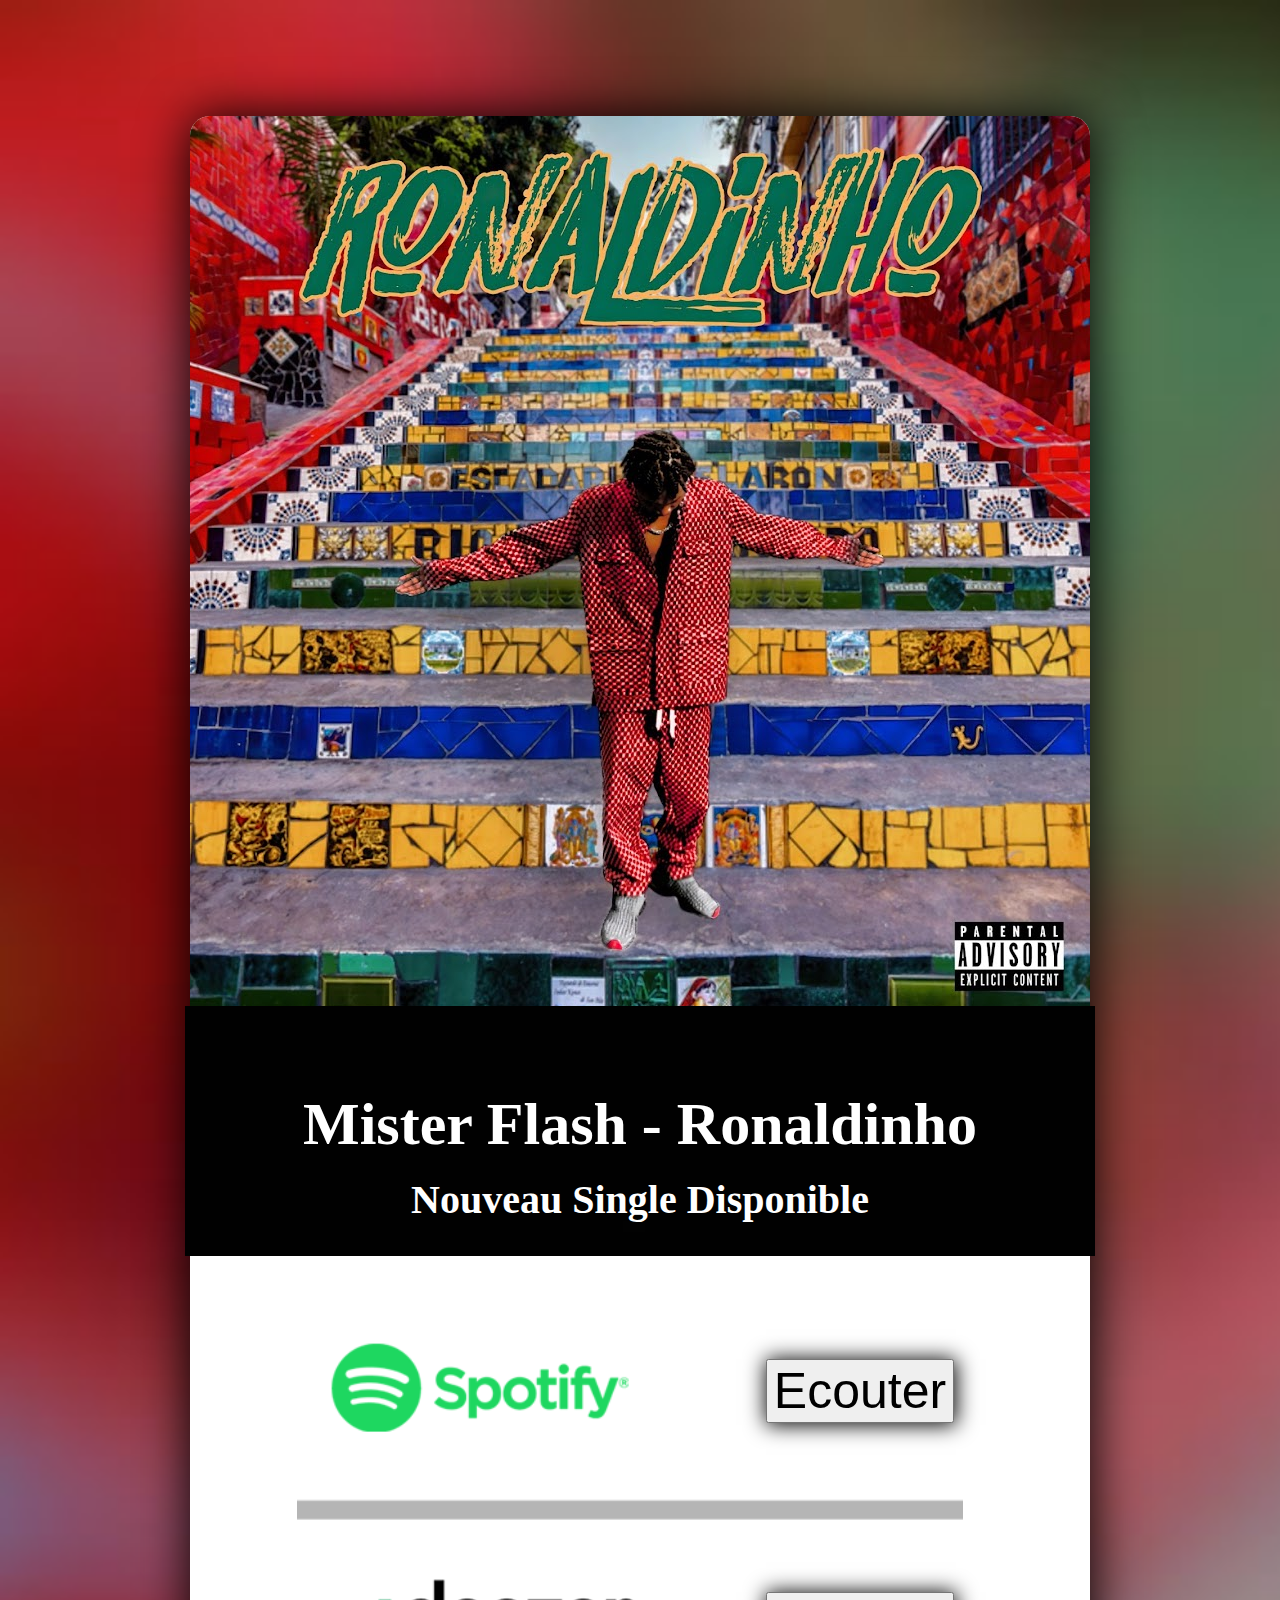
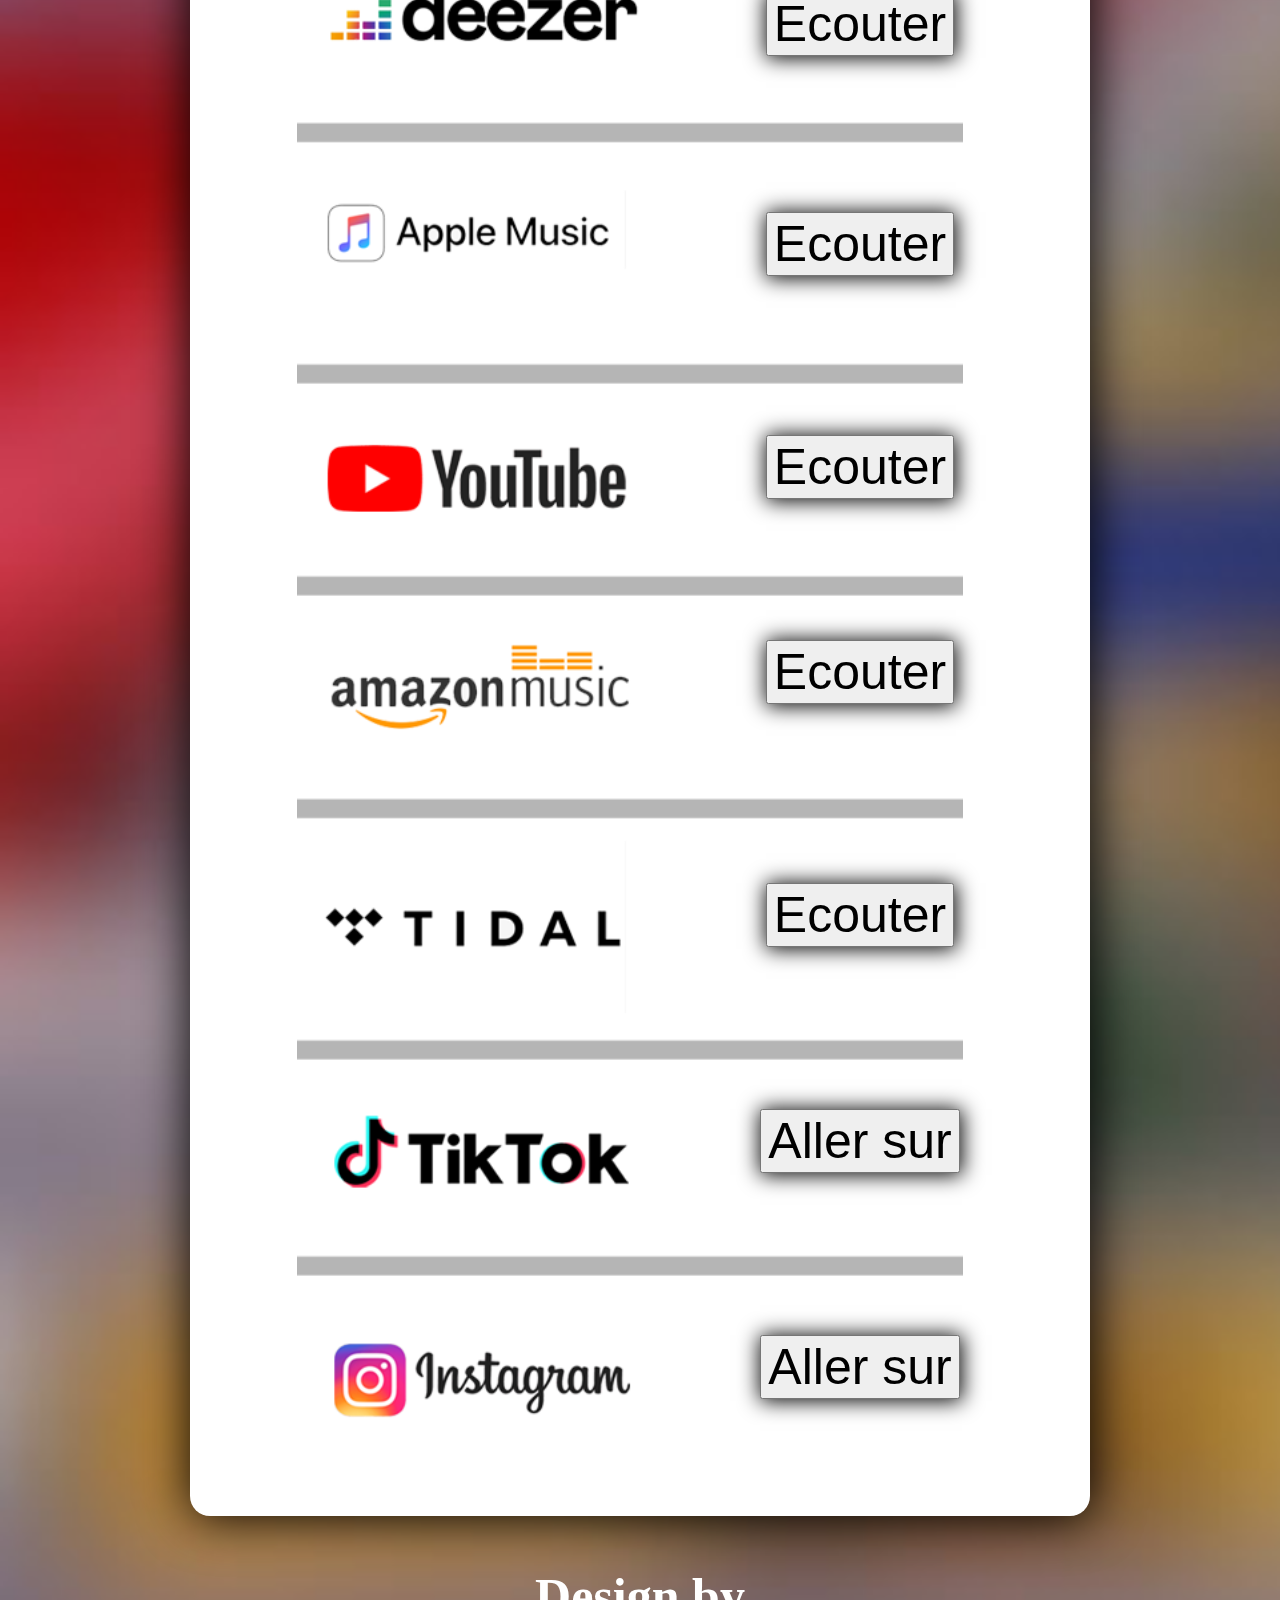
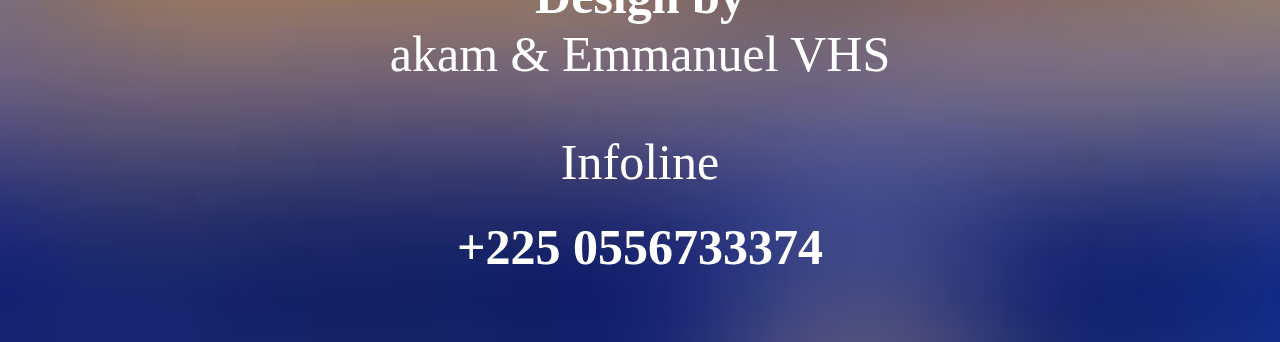
<file: index.html>
<!DOCTYPE html>
<html>
    <head>
        <link rel="stylesheet" href="index.css">
    </head>
    <body>
        <div class="fix">
        <div class="imflash ">
            <p class="imgflash">
            <img class="imgflash1" src="/image/channels4_profile.jpg" alt="" >
           
        </p>
        </div>
        <div class="center">
            <img class="imtitre" src="/image/téléchargement.jpg" alt="">
        <h3 class="titre1">  Mister Flash - Ronaldinho <br> <span class="single">Nouveau Single Disponible</span> </h3>
        <p>
        <img class="all" src="/image/plat.png" alt=""> 
        <div class="bouton1">
            <p class="buton">
                <button class="bouton" onclick="window.location.href = 'https://open.spotify.com/track/4gMDU5zJMFQ2BuScggig0S?si=7xK9cwdsRHaUL4XkOhHzUg&utm_source=copy-link';">
                Ecouter
                </button>
        </p>
        <p>
            <button class="bouton2" onclick="window.location.href = 'https://deezer.page.link/gZAVhy2WNHtSngei8';">
                Ecouter
                </button>
        </p>
        <p>
            
            <button class="bouton3" onclick="window.location.href = 'https://music.apple.com/ci/album/ronaldinho/1586449858?i=1586449863&app=music&itscg=50400&itsct=sharing_ig';">
                Ecouter
                </button>
        </p>
        <p>
            
            <button class="bouton4" onclick="window.location.href = 'https://www.youtube.com/watch?v=xt4IA76HZ1I';">
                Ecouter
                </button>
        </p>
        <p class="bouton55">
            
            <button class="bouton5" onclick="window.location.href = 'https://music.amazon.fr/albums/B09GMQCFM7?marketplaceId=A13V1IB3VIYZZH&musicTerritory=FR&ref=dm_sh_Ny6fdBRFTAyaYWd0S3sZu14OG';">
                Ecouter
                </button>
        </p>
        <p>
           
            <button class="bouton6" onclick="window.location.href = ' https://listen.tidal.com/';">
                Ecouter
                </button>
        </p>
        <p>
           
            <button class="bouton7" onclick="window.location.href = ' https://vm.tiktok.com/ZM8vBRPqE/';">
                Aller sur
                </button>
        </p>
       
        <p class="bouton88">
           
            <button class="bouton8" onclick="window.location.href = ' https://www.instagram.com/misterflash_/';">
                Aller sur
                </button>
        </p>
        </div>
        
        </div>
    </div>
        <header></header>
        <footer>
            <div class="bas">
           <p> <h4 class="design">Design by</h4>   akam & Emmanuel VHS </p>
           <p class="info">Infoline</p>
           <h4>+225 0556733374</h4>
        </div>
        </footer>
    </body>
</html>
</file>
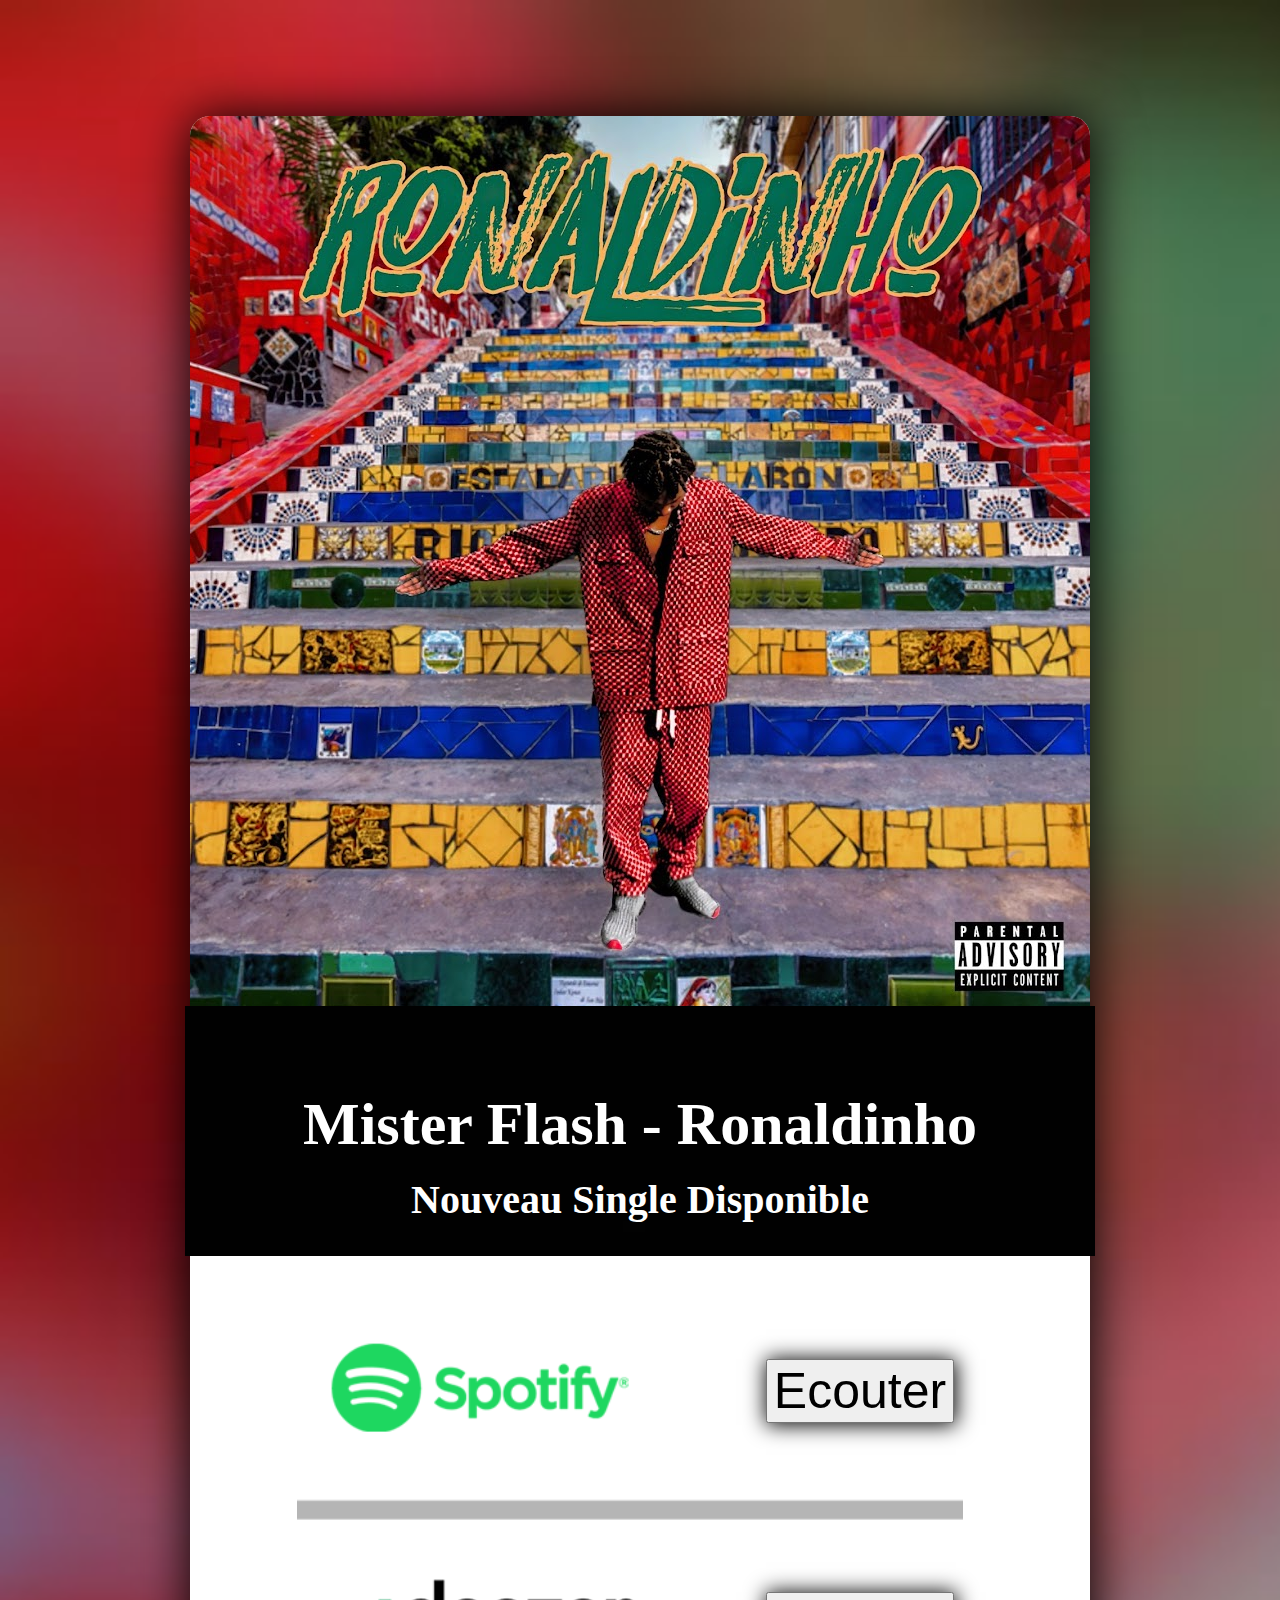
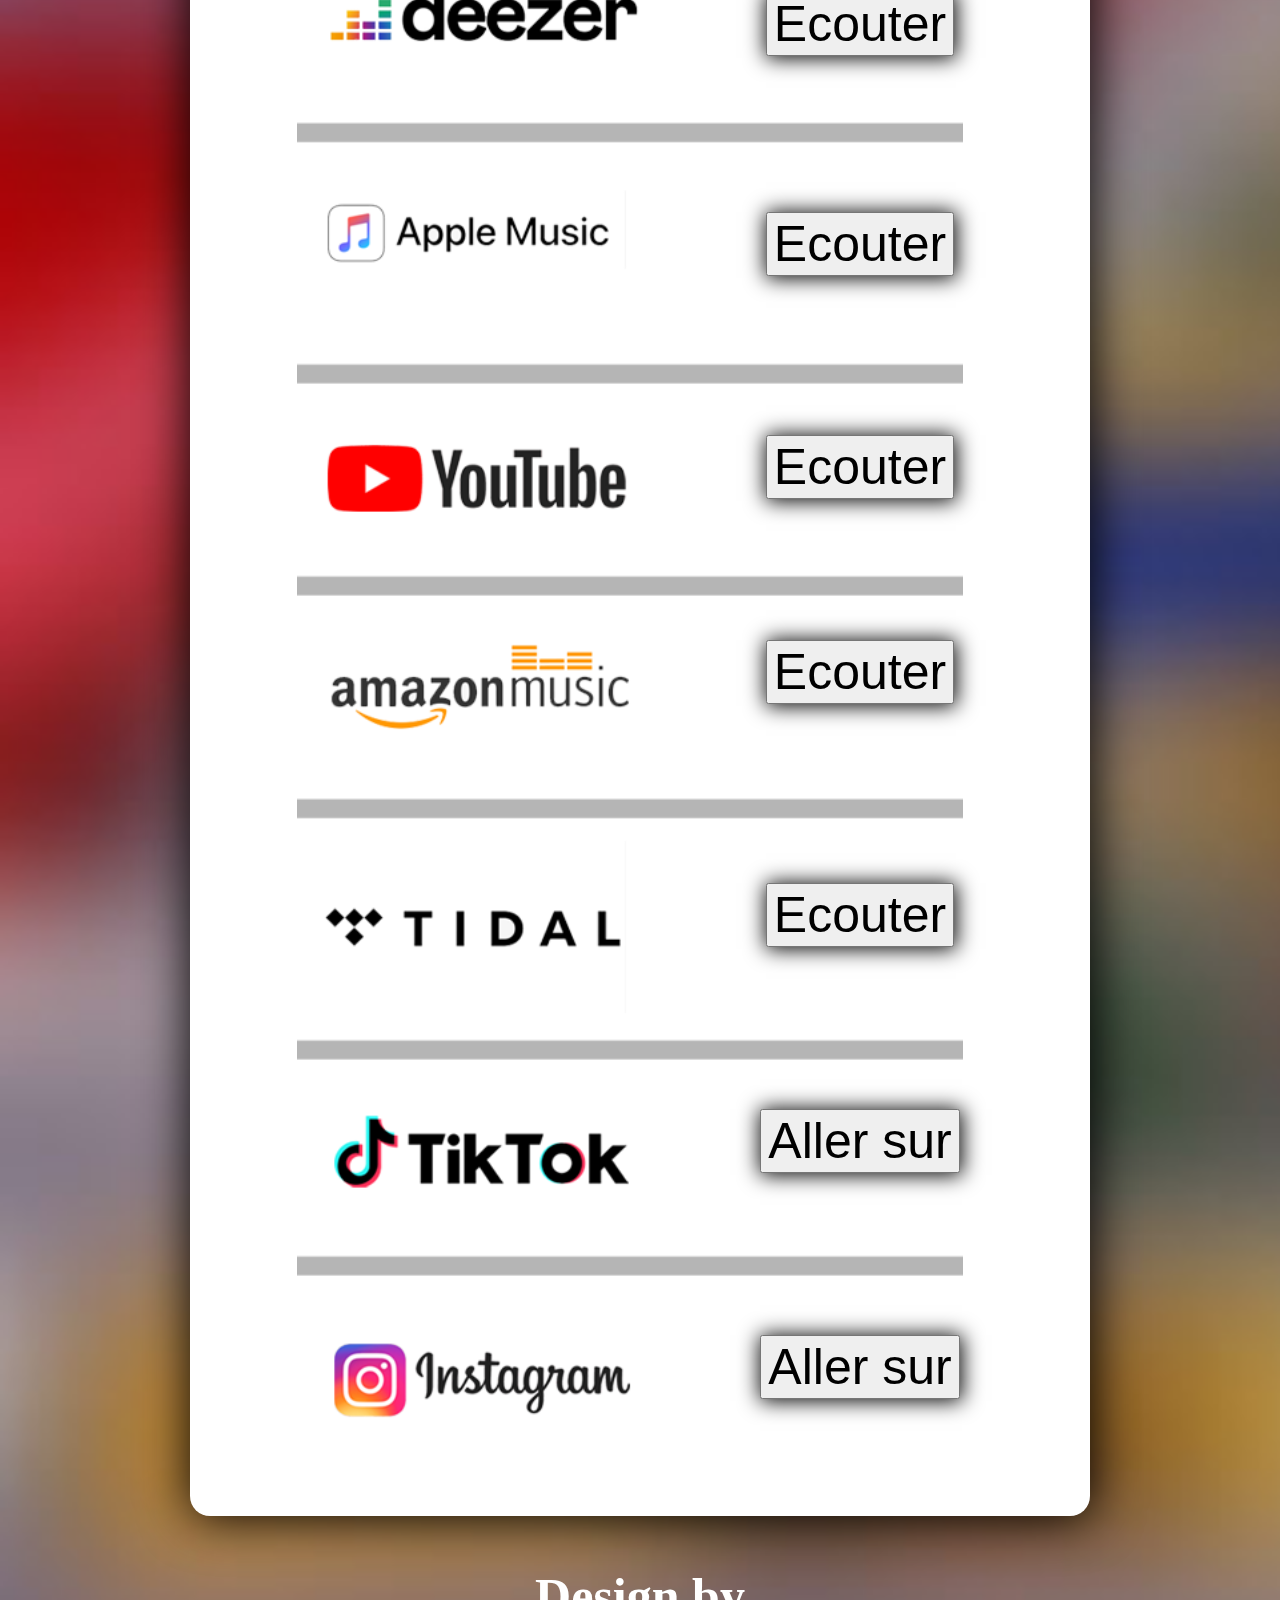
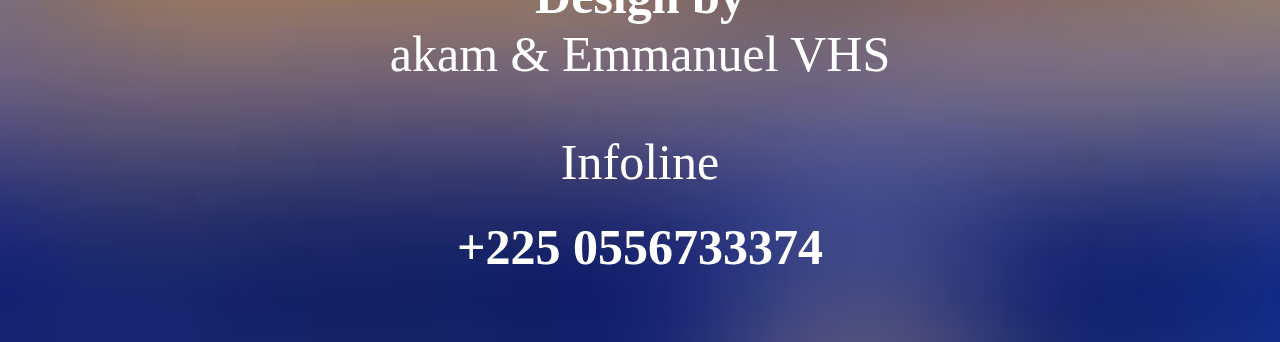
<file: mister-flash.html>
<!DOCTYPE html>
<html>
    <head>
        <link rel="stylesheet" href="av.css">
    </head>
    <body>
        <div class="fix">
        <div class="imflash ">
            <p class="imgflash">
            <img class="imgflash1" src="/image/channels4_profile.jpg" alt="" >
           
        </p>
        </div>
        <div class="center">
            <img class="imtitre" src="/image/téléchargement.jpg" alt="">
        <h3 class="titre1">  Mister Flash - Ronaldinho <br> <span class="single">Nouveau Single Disponible</span> </h3>
        <p>
        <img class="all" src="/image/plat.png" alt=""> 
        <div class="bouton1">
            <p class="buton">
                <button class="bouton" onclick="window.location.href = 'https://open.spotify.com/track/4gMDU5zJMFQ2BuScggig0S?si=7xK9cwdsRHaUL4XkOhHzUg&utm_source=copy-link';">
                Ecouter
                </button>
        </p>
        <p>
            <button class="bouton2" onclick="window.location.href = 'https://deezer.page.link/gZAVhy2WNHtSngei8';">
                Ecouter
                </button>
        </p>
        <p>
            
            <button class="bouton3" onclick="window.location.href = 'https://music.apple.com/ci/album/ronaldinho/1586449858?i=1586449863&app=music&itscg=50400&itsct=sharing_ig';">
                Ecouter
                </button>
        </p>
        <p>
            
            <button class="bouton4" onclick="window.location.href = 'https://www.youtube.com/watch?v=xt4IA76HZ1I';">
                Ecouter
                </button>
        </p>
        <p class="bouton55">
            
            <button class="bouton5" onclick="window.location.href = 'https://music.amazon.fr/albums/B09GMQCFM7?marketplaceId=A13V1IB3VIYZZH&musicTerritory=FR&ref=dm_sh_Ny6fdBRFTAyaYWd0S3sZu14OG';">
                Ecouter
                </button>
        </p>
        <p>
           
            <button class="bouton6" onclick="window.location.href = ' https://listen.tidal.com/';">
                Ecouter
                </button>
        </p>
        <p>
           
            <button class="bouton7" onclick="window.location.href = ' https://vm.tiktok.com/ZM8vBRPqE/';">
                Aller sur
                </button>
        </p>
       
        <p class="bouton88">
           
            <button class="bouton8" onclick="window.location.href = ' https://www.instagram.com/misterflash_/';">
                Aller sur
                </button>
        </p>
        </div>
        
        </div>
    </div>
        <header></header>
        <footer>
            <div class="bas">
           <p> <h4 class="design">Design by</h4>   akam & Emmanuel VHS </p>
           <p class="info">Infoline</p>
           <h4>+225 0556733374</h4>
        </div>
        </footer>
    </body>
</html>
</file>
<file: index.css>
body{
    background-image: url(/image/back.jpg);
    background-repeat: no-repeat;
    background-size: cover;
}
.imgflash{
    text-align: center;
}
.imgflash1{
    border-bottom-left-radius: 20px;
    border-bottom-right-radius: 20px;
    margin-bottom: -2110px;
    padding-bottom: 2100px;
    border-top-left-radius: 20px;
    border-top-right-radius: 20px;
    box-shadow: 1px 1px 50px 1px black;
    margin-top: 100px;
    background-color: rgb(255, 255, 255);
    
}
.titre1{
   
    margin-left: 0px;
    color: white;
    font-size: 60px;
    margin-top: -170px;
}
.single{
    margin-left: 0px;
    font-size: 40px;
}
.imtitre{
    margin-top: -20px;
    margin-left: 0px;
    height: 250px;
    width: 910px;
    padding-right: -50px;
}
.titre{
    
    text-align: center;
}
.center{
    text-align: center;
}
.youtube{
    height: 250px;
    width: 410px;
}
.all{
    margin-top: -75px;
    block-size: 2000px;
    margin-left: -20px;
}
.bouton1{
   border-radius: 10px;
    block-size: 800px;
    font-size: 100px;
    margin-top: -2000px;
}
.bouton:hover{
    background-color: yellowgreen;
}
.bouton2:hover{
    background-color: yellowgreen;
}
.bouton3:hover{
    background-color: yellowgreen;
}
.bouton4:hover{
    background-color: yellowgreen;
}
.bouton5:hover{
    background-color: yellowgreen;
}
.bouton6:hover{
    background-color: yellowgreen;
}
.bouton7:hover{
    background-color: yellowgreen;
}
.bouton8:hover{
    background-color: yellowgreen;
}
.bouton99:hover{
    background-color: yellowgreen;
}
.bouton{
    font-family: -apple-system, BlinkMacSystemFont, 'Segoe UI', Roboto, Oxygen, Ubuntu, Cantarell, 'Open Sans', 'Helvetica Neue', sans-serif;
    box-shadow: 1px 1px 20px 1px black;
    margin-top: 0px;
    margin-left: 440px;
    font-size: 50px;
}
.bouton2{
    font-family: -apple-system, BlinkMacSystemFont, 'Segoe UI', Roboto, Oxygen, Ubuntu, Cantarell, 'Open Sans', 'Helvetica Neue', sans-serif;
    box-shadow: 1px 1px 20px 1px black;
    margin-top: 60px;
    margin-left: 440px;
    font-size: 50px;
}
.bouton3{
    font-family: -apple-system, BlinkMacSystemFont, 'Segoe UI', Roboto, Oxygen, Ubuntu, Cantarell, 'Open Sans', 'Helvetica Neue', sans-serif;
    box-shadow: 1px 1px 20px 1px black;
    margin-top: 47px;
    margin-left: 440px;
    font-size: 50px;
}
.bouton4{
    font-family: -apple-system, BlinkMacSystemFont, 'Segoe UI', Roboto, Oxygen, Ubuntu, Cantarell, 'Open Sans', 'Helvetica Neue', sans-serif;
    box-shadow: 1px 1px 20px 1px black;
    margin-top: 50px;
    margin-left: 440px;
    font-size: 50px;
    margin-bottom: 9px;
}
.bouton55{
    margin-top: -10px;
}
.bouton5{
    font-family: -apple-system, BlinkMacSystemFont, 'Segoe UI', Roboto, Oxygen, Ubuntu, Cantarell, 'Open Sans', 'Helvetica Neue', sans-serif;
    box-shadow: 1px 1px 20px 1px black;
    margin-top: 0px;
    margin-left: 440px;
    font-size: 50px;
    margin-bottom: 37px;
}
.bouton6{
    font-family: -apple-system, BlinkMacSystemFont, 'Segoe UI', Roboto, Oxygen, Ubuntu, Cantarell, 'Open Sans', 'Helvetica Neue', sans-serif;
    box-shadow: 1px 1px 20px 1px black;
    margin-top: -10px;
    margin-left: 440px;
    font-size: 50px;
    margin-bottom: 20px;
}
.bouton7{
    font-family: -apple-system, BlinkMacSystemFont, 'Segoe UI', Roboto, Oxygen, Ubuntu, Cantarell, 'Open Sans', 'Helvetica Neue', sans-serif;
    box-shadow: 1px 1px 20px 1px black;
    margin-top: 32px;
    margin-left: 440px;
    font-size: 50px;
    margin-bottom: 20px;
}
.bouton8{
    font-family: -apple-system, BlinkMacSystemFont, 'Segoe UI', Roboto, Oxygen, Ubuntu, Cantarell, 'Open Sans', 'Helvetica Neue', sans-serif;
    box-shadow: 1px 1px 20px 1px black;
    margin-top: 0px;
    margin-left: 440px;
    font-size: 50px;
    margin-bottom: -150px;
}
.bouton99{
    box-shadow: 1px 1px 20px 1px black;
    margin-top: -179px;
    margin-left: 220px;
    font-size: 50px;
}
.bouton9{
    font-family: -apple-system, BlinkMacSystemFont, 'Segoe UI', Roboto, Oxygen, Ubuntu, Cantarell, 'Open Sans', 'Helvetica Neue', sans-serif;
    margin-top: -209px;
    margin-left: 220px;
    font-size: 50px;
}
.bas{
    text-align: center;
    color: white;
    font-size: 50px;
    margin-top: 1050px;
}
.design{
    margin-bottom: 0px;
}
.info{
    margin-bottom: -40px;
}
</file>
<file: av.css>
body{
    background-image: url(/image/back.jpg);
    background-repeat: no-repeat;
    background-size: cover;
}
.imgflash{
    text-align: center;
}
.imgflash1{
    border-bottom-left-radius: 20px;
    border-bottom-right-radius: 20px;
    margin-bottom: -2110px;
    padding-bottom: 2100px;
    border-top-left-radius: 20px;
    border-top-right-radius: 20px;
    box-shadow: 1px 1px 50px 1px black;
    margin-top: 100px;
    background-color: rgb(255, 255, 255);
    
}
.titre1{
   
    margin-left: 0px;
    color: white;
    font-size: 60px;
    margin-top: -170px;
}
.single{
    margin-left: 0px;
    font-size: 40px;
}
.imtitre{
    margin-top: -20px;
    margin-left: 0px;
    height: 250px;
    width: 910px;
    padding-right: -50px;
}
.titre{
    
    text-align: center;
}
.center{
    text-align: center;
}
.youtube{
    height: 250px;
    width: 410px;
}
.all{
    margin-top: -75px;
    block-size: 2000px;
    margin-left: -20px;
}
.bouton1{
   border-radius: 10px;
    block-size: 800px;
    font-size: 100px;
    margin-top: -2000px;
}
.bouton:hover{
    background-color: yellowgreen;
}
.bouton2:hover{
    background-color: yellowgreen;
}
.bouton3:hover{
    background-color: yellowgreen;
}
.bouton4:hover{
    background-color: yellowgreen;
}
.bouton5:hover{
    background-color: yellowgreen;
}
.bouton6:hover{
    background-color: yellowgreen;
}
.bouton7:hover{
    background-color: yellowgreen;
}
.bouton8:hover{
    background-color: yellowgreen;
}
.bouton99:hover{
    background-color: yellowgreen;
}
.bouton{
    font-family: -apple-system, BlinkMacSystemFont, 'Segoe UI', Roboto, Oxygen, Ubuntu, Cantarell, 'Open Sans', 'Helvetica Neue', sans-serif;
    box-shadow: 1px 1px 20px 1px black;
    margin-top: 0px;
    margin-left: 440px;
    font-size: 50px;
}
.bouton2{
    font-family: -apple-system, BlinkMacSystemFont, 'Segoe UI', Roboto, Oxygen, Ubuntu, Cantarell, 'Open Sans', 'Helvetica Neue', sans-serif;
    box-shadow: 1px 1px 20px 1px black;
    margin-top: 60px;
    margin-left: 440px;
    font-size: 50px;
}
.bouton3{
    font-family: -apple-system, BlinkMacSystemFont, 'Segoe UI', Roboto, Oxygen, Ubuntu, Cantarell, 'Open Sans', 'Helvetica Neue', sans-serif;
    box-shadow: 1px 1px 20px 1px black;
    margin-top: 47px;
    margin-left: 440px;
    font-size: 50px;
}
.bouton4{
    font-family: -apple-system, BlinkMacSystemFont, 'Segoe UI', Roboto, Oxygen, Ubuntu, Cantarell, 'Open Sans', 'Helvetica Neue', sans-serif;
    box-shadow: 1px 1px 20px 1px black;
    margin-top: 50px;
    margin-left: 440px;
    font-size: 50px;
    margin-bottom: 9px;
}
.bouton55{
    margin-top: -10px;
}
.bouton5{
    font-family: -apple-system, BlinkMacSystemFont, 'Segoe UI', Roboto, Oxygen, Ubuntu, Cantarell, 'Open Sans', 'Helvetica Neue', sans-serif;
    box-shadow: 1px 1px 20px 1px black;
    margin-top: 0px;
    margin-left: 440px;
    font-size: 50px;
    margin-bottom: 37px;
}
.bouton6{
    font-family: -apple-system, BlinkMacSystemFont, 'Segoe UI', Roboto, Oxygen, Ubuntu, Cantarell, 'Open Sans', 'Helvetica Neue', sans-serif;
    box-shadow: 1px 1px 20px 1px black;
    margin-top: -10px;
    margin-left: 440px;
    font-size: 50px;
    margin-bottom: 20px;
}
.bouton7{
    font-family: -apple-system, BlinkMacSystemFont, 'Segoe UI', Roboto, Oxygen, Ubuntu, Cantarell, 'Open Sans', 'Helvetica Neue', sans-serif;
    box-shadow: 1px 1px 20px 1px black;
    margin-top: 32px;
    margin-left: 440px;
    font-size: 50px;
    margin-bottom: 20px;
}
.bouton8{
    font-family: -apple-system, BlinkMacSystemFont, 'Segoe UI', Roboto, Oxygen, Ubuntu, Cantarell, 'Open Sans', 'Helvetica Neue', sans-serif;
    box-shadow: 1px 1px 20px 1px black;
    margin-top: 0px;
    margin-left: 440px;
    font-size: 50px;
    margin-bottom: -150px;
}
.bouton99{
    box-shadow: 1px 1px 20px 1px black;
    margin-top: -179px;
    margin-left: 220px;
    font-size: 50px;
}
.bouton9{
    font-family: -apple-system, BlinkMacSystemFont, 'Segoe UI', Roboto, Oxygen, Ubuntu, Cantarell, 'Open Sans', 'Helvetica Neue', sans-serif;
    margin-top: -209px;
    margin-left: 220px;
    font-size: 50px;
}
.bas{
    text-align: center;
    color: white;
    font-size: 50px;
    margin-top: 1050px;
}
.design{
    margin-bottom: 0px;
}
.info{
    margin-bottom: -40px;
}
</file>
